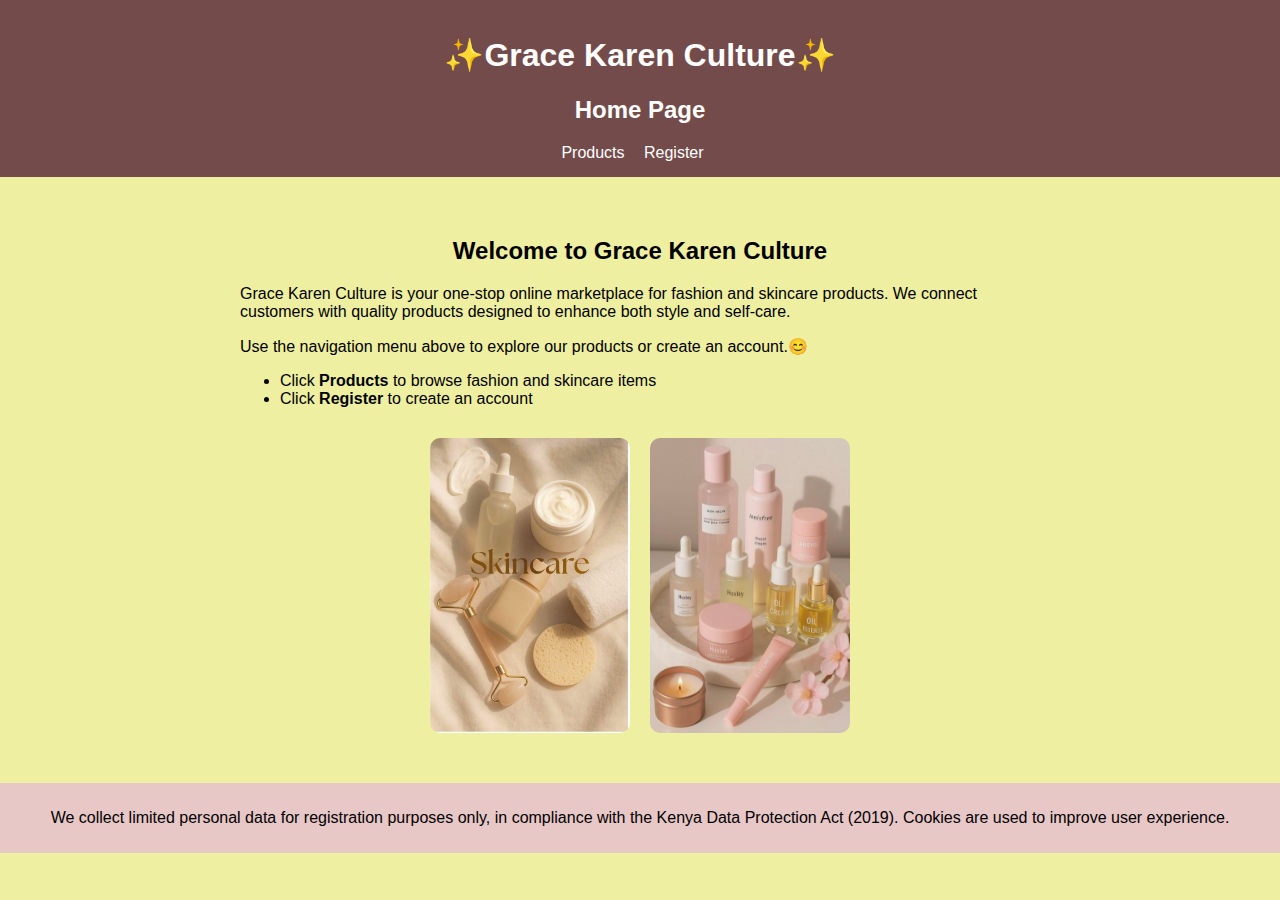
<file: index.html>
<!DOCTYPE html>
<html lang="en">
<head>
    <meta charset="UTF-8">
    <title>Grace Karen Culture</title>
    <link rel="stylesheet" href="css/style.css">
</head>
<body>

<header>
    <h1>✨Grace Karen Culture✨</h1>
    <h2>Home Page</h2>
    <nav>
       
        <a href="products.html">Products</a>
        <a href="register.html">Register</a>
    </nav>
</header>

<main>
  

    <h2>Welcome to Grace Karen Culture</h2>
    <p>
      Grace Karen Culture  is your one-stop online marketplace for fashion and
        skincare products. We connect customers with quality products
        designed to enhance both style and self-care.
    </p>
    <p>
        Use the navigation menu above to explore our products or create
        an account.😊
    </p>
    <ul>
        <li>Click <strong>Products</strong> to browse fashion and skincare items</li>
        
        <li>Click <strong>Register</strong> to create an account</li>
    </ul>

    <!-- IMAGES AT THE BOTTOM -->
    <div class="home-images">
        <img src="images/home.jpg" alt="product 1">
        <img src="images/home2.jpg" alt="product 2">
    </div>

</main>

<footer>
    <p>
        We collect limited personal data for registration purposes only,
        in compliance with the Kenya Data Protection Act (2019).
        Cookies are used to improve user experience.
    </p>
</footer>

<script src="js/script.js"></script>
</body>
</html>
</file>
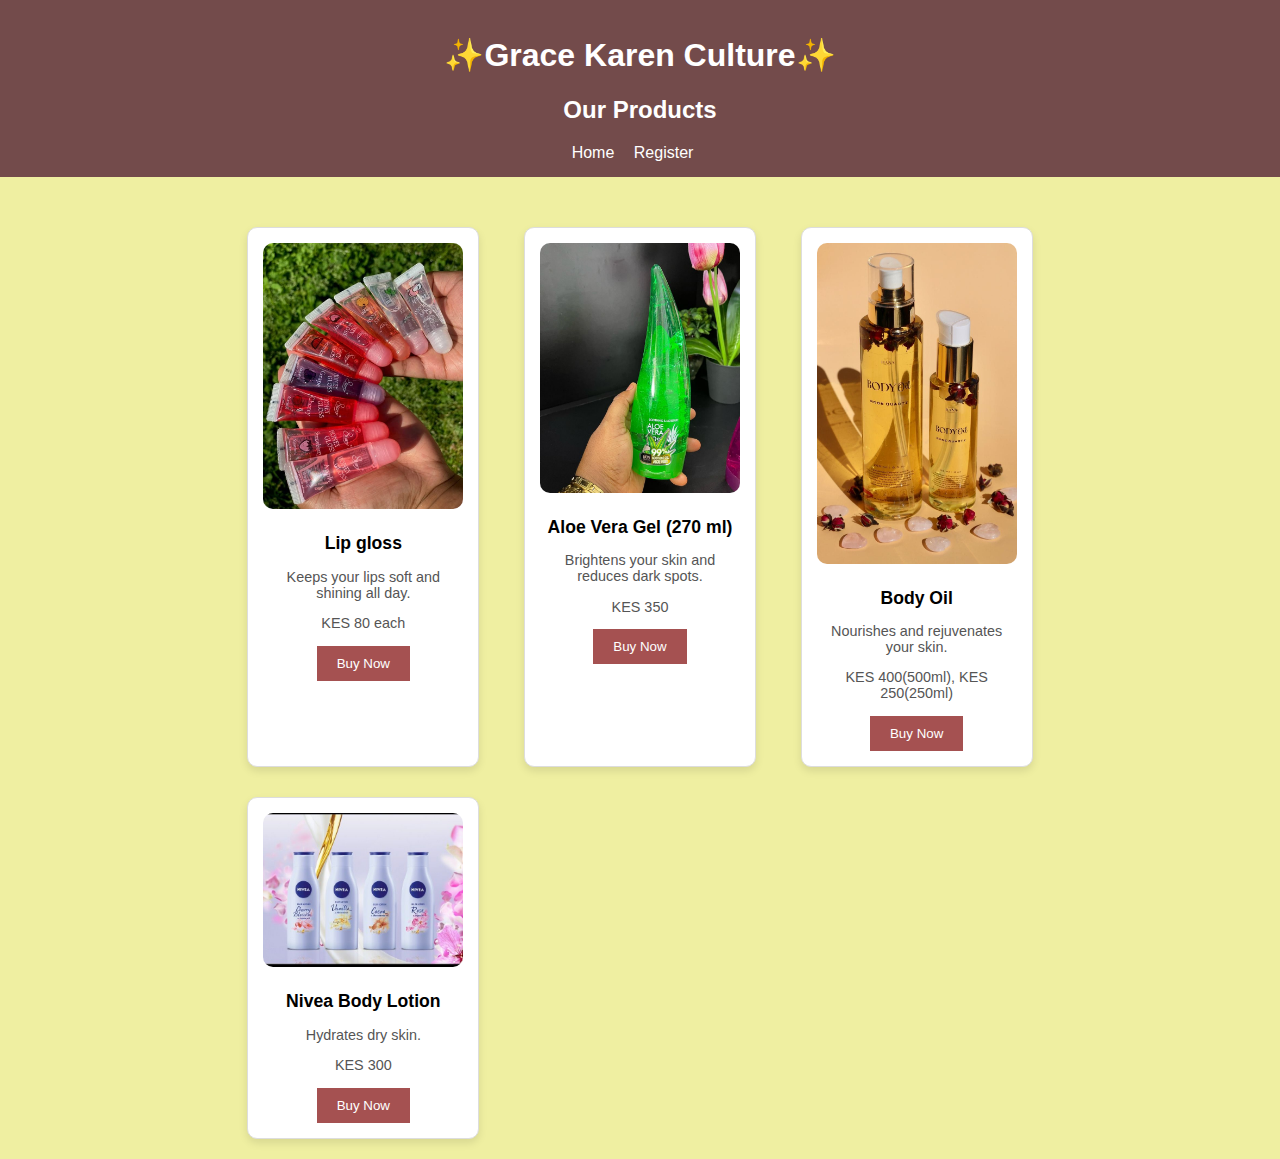
<file: products.html>
<!DOCTYPE html>
<html lang="en">
<head>
    <meta charset="UTF-8">
    <title>Products</title>
    <link rel="stylesheet" href="css/style.css">
</head>
<body>

<header>
    <h1>✨Grace Karen Culture✨</h1>
    <h2>Our Products</h2>
    <nav>
       <a href="index.html">Home</a>
        
        <a href="register.html">Register</a>
       
    </nav>
</header>

<main>
    <div class="product-grid">
    <div class="product-card">
        <img src="images/beauty1.jpg" alt="Lip gloss">
        <h3>Lip gloss</h3>
        <p>Keeps your lips soft and shining all day.</p>
        <p>KES 80 each</p>
        <button>Buy Now</button>
    </div>

    <div class="product-card">
        <img src="images/beaauty2.jpg" alt="Aloe Vera Gel">
        <h3>Aloe Vera Gel (270 ml)</h3>
        <p>Brightens your skin and reduces dark spots.</p>
        <p>KES 350</p>
        <button>Buy Now</button>
    </div>

    <div class="product-card">
        <img src="images/beauty3.jpg" alt="Body Oil">
        <h3>Body Oil</h3>
        <p>Nourishes and rejuvenates your skin.</p>
        <p>KES 400(500ml), KES 250(250ml)</p>
        <button>Buy Now</button>
    </div>

    <div class="product-card">
        <img src="images/beauty4.jpg" alt="Nivea Body Lotion">
        <h3>Nivea Body Lotion</h3>
        <p>Hydrates dry skin.</p>
        <p>KES 300</p>
        <button>Buy Now</button>
    </div>
</div>
</main>

<script src="js/script.js"></script>
</body>
</html>
</file>
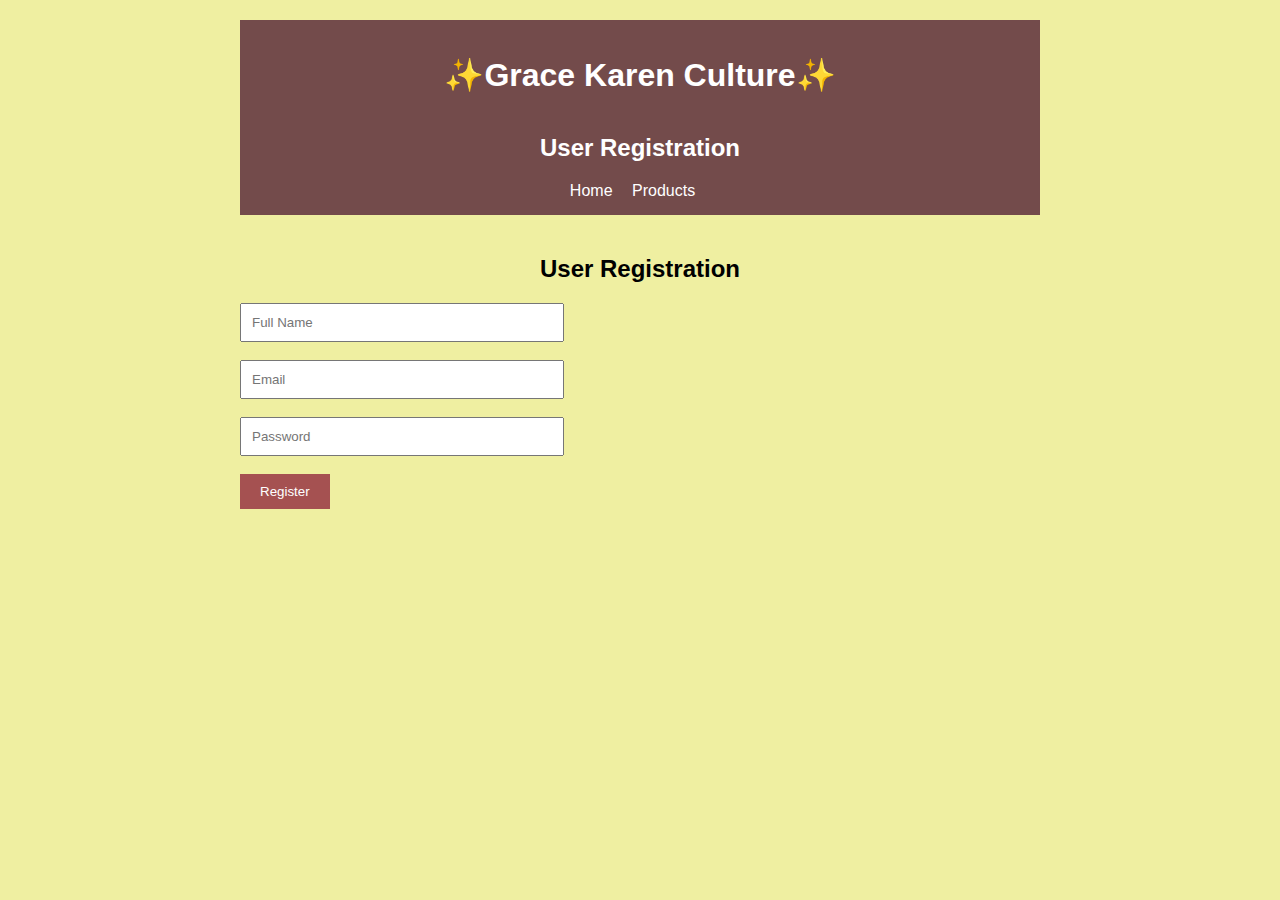
<file: register.html>
<!DOCTYPE html>
<html lang="en">
<head>
    <meta charset="UTF-8">
    <title>Register</title>
    <link rel="stylesheet" href="css/style.css">
</head>
<body>

<main>
    
<header> 
   <h1>✨Grace Karen Culture✨</h1> 
   <h2>User Registration</h2>
    <nav>   
        <a href="index.html">Home</a>
        <a href="products.html">Products</a>
        
     </nav>
</header>
<h2>User Registration</h2>
    <form id="registerForm">
        <input type="text" id="name" placeholder="Full Name"><br><br>
        <input type="email" id="email" placeholder="Email"><br><br>
        <input type="password" id="password" placeholder="Password"><br><br>
        <button type="submit">Register</button>
    </form>

    <p id="message"></p>
</main>

<script src="js/script.js"></script>
</body>
</html>
</file>
<file: css/style.css>
body {
    font-family: Arial, sans-serif;
    margin: 0;
    padding: 0;
    background-color: rgb(239, 239, 161);
}

header {
    background-color: rgb(115, 75, 75);
    color: white;
    padding: 15px;
    text-align: center;
}

nav a {
    color: white;
    margin-right: 15px;
    text-decoration: none;
}

main {
    padding: 20px;
}

input {
    padding: 10px;
    width: 100%;
    max-width: 300px;
}

.product-grid {
    display: grid;
    grid-template-columns: repeat(auto-fit, minmax(200px, 1fr));
    gap: 20px;
    margin-top: 20px;
}

.product-card {
    border: 1px solid #ddd;
    padding: 15px;
    text-align: center;
}

button {
    padding: 10px 20px;
    background-color: rgb(165, 81, 81);
    color: white;
    border: none;
    cursor: pointer;
}

footer {
    background-color: #e8c7c7;
    padding: 10px;
    text-align: center;
    margin-top: 30px;
}

main h2 {
    text-align: center;
    margin-top: 40px;
}
main {
    max-width: 800px;
    margin: 0 auto;
}
.home-images {
    display: flex;
    justify-content: center; /* centers the images horizontally */
    gap: 20px;               /* space between images */
    margin-top: 30px;
}

.home-images img {
    width: 200px;            /* makes images small */
    border-radius: 10px;     /*  rounded corners */
}
.product-grid {
    display: flex;
    flex-wrap: wrap;      /* allows wrapping on smaller screens */
    justify-content: center; 
    gap: 30px;            /* space between product cards */
    margin-top: 30px;
}

.product-card {
    background-color: #fff;
    padding: 15px;
    text-align: center;
    border-radius: 10px;
    width: 200px;         /* fixed card width */
    box-shadow: 0 4px 8px rgba(0,0,0,0.1);
}

.product-card img {
    width: 100%;
    border-radius: 10px;
    margin-bottom: 10px;
}

.product-card h3 {
    margin: 10px 0 5px;
    font-size: 1.1em;
}

.product-card p {
    font-size: 0.9em;
    color: #555;
}
.product-grid {
    display: grid;
    grid-template-columns: repeat(auto-fit, minmax(200px, 1fr));
    gap: 30px;
    justify-items: center; /*This centers the cards */
    margin-top: 30px;
}
.product-card:hover {
    transform: translateY(-5px);
    transition: 0.3s;
    box-shadow: 0 6px 12px rgba(0,0,0,0.15);
}
</file>
